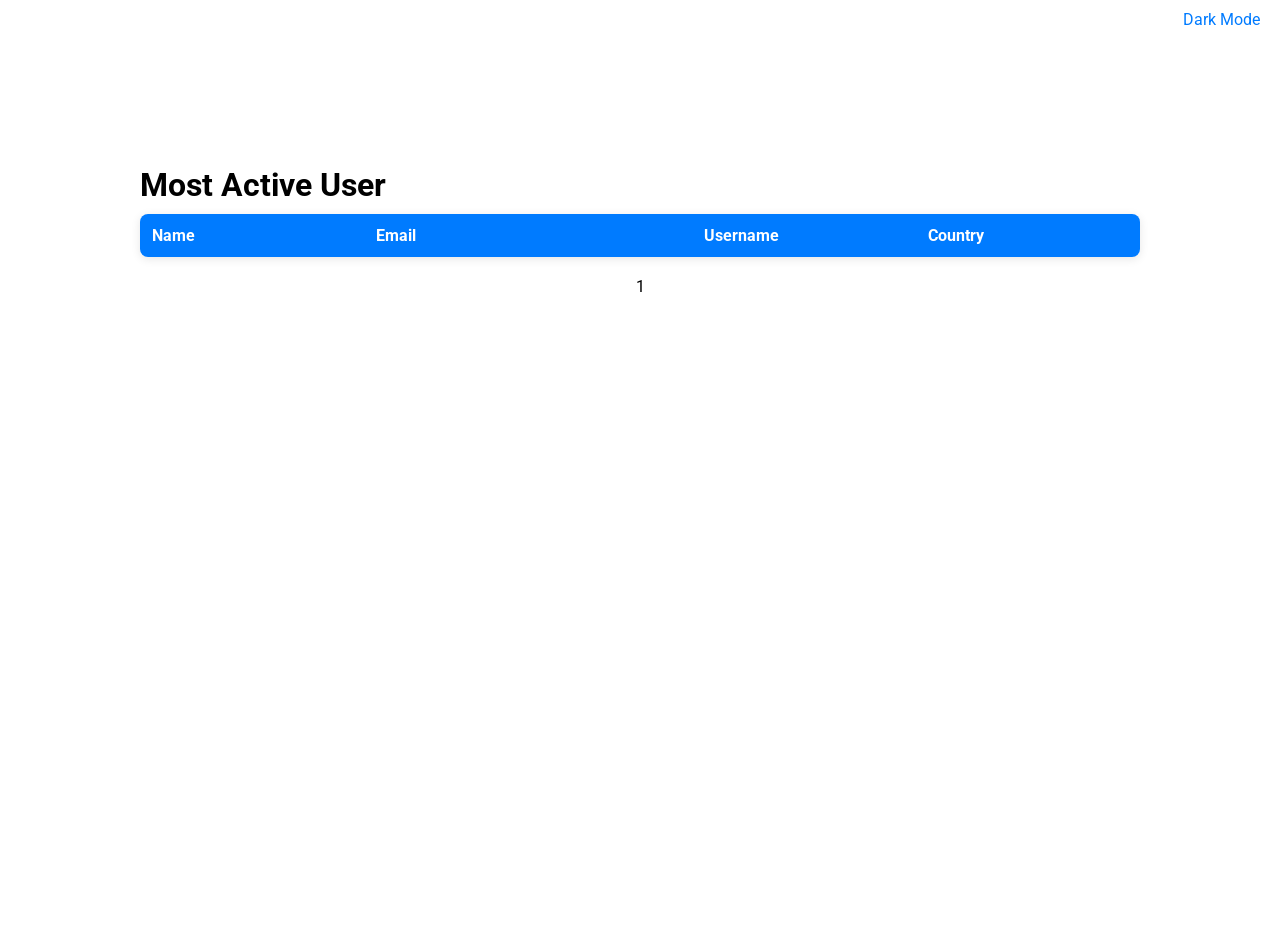
<file: table/index.html>
<!DOCTYPE html>
<html lang="en">
<head>
    <meta charset="UTF-8">
    <meta name="viewport" content="width=device-width, initial-scale=1.0">
     <title>Table Example</title>
    <link rel="icon" type="image/png" href="favicon.png">
    <link rel="stylesheet" href="style.css">
</head>
<body>
    <!--Dark mode toggle-->
    <div class="theme-toggle" id="theme-toggle">Dark Mode</div>
    <!--container-->
    <div class="container">
        <h1>Most Active User</h1>
        <!--lorder-->
        <div class="spinner" id="spinner" style="display: none;">
            <i class="fas fa-cog fa-spin"></i>
        </div>
        <!--table-->
        <table id="data-table" style="display: none">
            <thead>
                <tr>
                    <th onclick="sortTable(0)" class="name-column">Name <i class="fas fa-sort" id="icon-0"></i></th>
                     <th onclick="sortTable(1)" class="email-column">Email <i class="fas fa-sort" id="icon-1"></i></th>
                      <th onclick="sortTable(2)" class="username-column">Username <i class="fas fa-sort" id="icon-2"></i></th>
                       <th onclick="sortTable(3)" class="country-column">Country<i class="fas fa-sort" id="icon-3"></i></th>
                </tr>
            </thead>
            <tbody id="table-body">
                <!--dynamically add rows -->
                 </tbody>
        </table>
        <!--Pagination-->
        <div class="pagination" id="pagination" "display: none">
           <button type="button" id="prev-btn" tittle="previous-page" onclick="prevPage()">
            <i class="fas fa-chevron-left"></i>
           </button>
           <span id="page-number">1</span>
            <button type="button" id="next-btn" tittle="next-page" onclick="nextPage()">
            <i class="fas fa-chevron-right"></i>
           </button>
        </div>
    </div>

 

     <!--script-->
    <script src="script.js"></script>
</body>
</html>
</file>
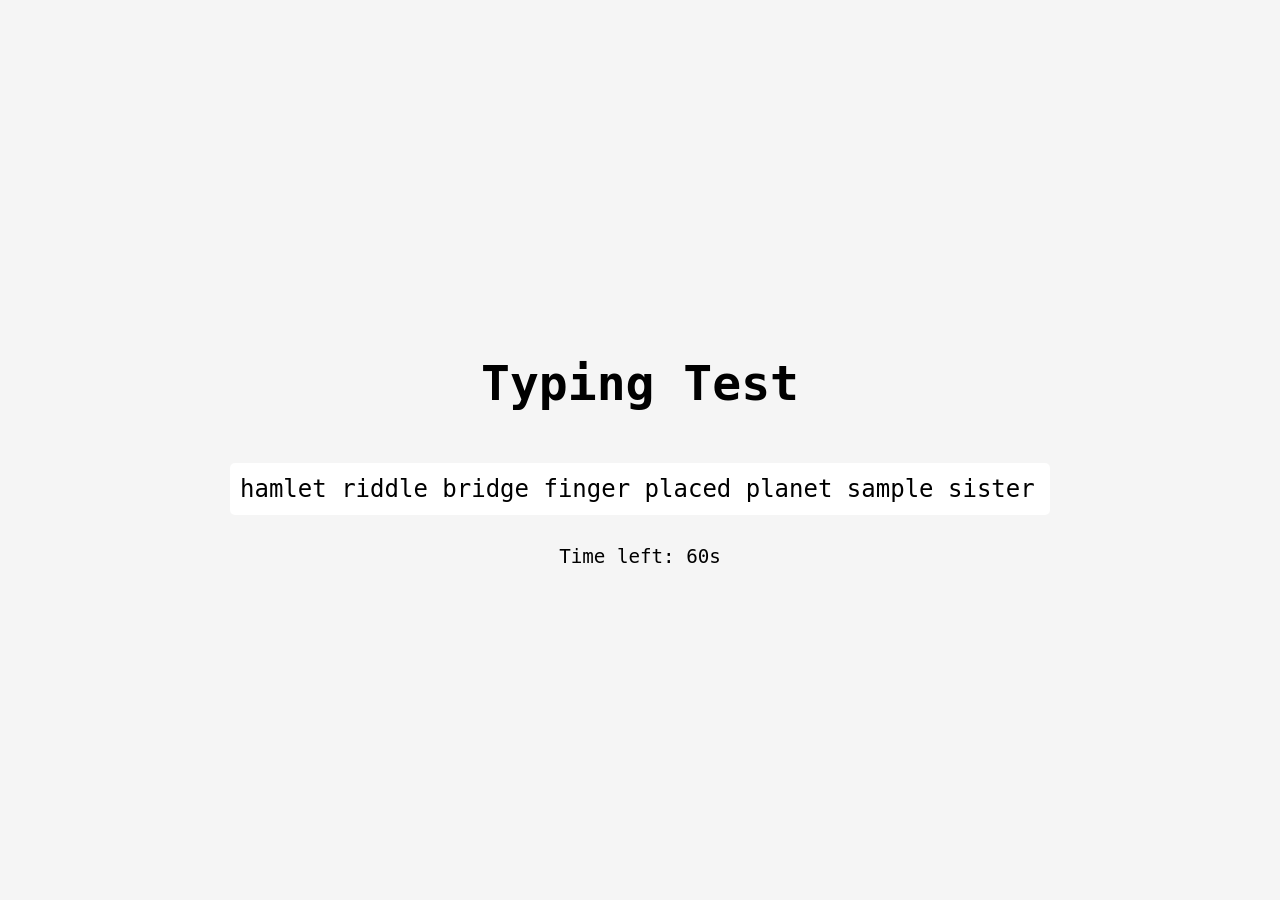
<file: typing/index.html>
<!DOCTYPE html>
<html lang="en">
<head>
    <meta charset="UTF-8">
    <meta name="viewport" content="width=device-width, initial-scale=1.0">
    <title>Typing Test Project</title>

    <link rel="icon" type="image/png" href="favicon.png">
    <link rel="stylesheet" href="style.css">
</head>
<body>
    <h1>Typing Test</h1>
    <div id="text-container">This is our text</div>
    <div id="timer">Time left: 60s</div>
    <div id="final-score"></div>
    <button type="button" id="try-again">Try Again</button>






    <script src="script.js"></script>
</body>
</html>
</file>
<file: table/style.css>
@import url('https://fonts.googleapis.com/css2?family=Roboto:ital,wght@0,100..900;1,100..900&display=swap');

:root{
    --primary-color:#007bff;
    --background-color:#ffffff;
    --text-color:#000000;
    --alt-text-color:#ffffff;
    --header-color:#007bff;
    --header-hover-color:#2c92ff;
    --table-hover-bg:#f5f5f5;
    --even-row-bg:#f2f2f2;
    --box-shadow: 0 2px 10px rgba(0, 0, 0, 0.1);
}

.dark-mode{
    --primary-color:#61dafb;
    --background-color:#1e1e1e;
    --text-color:#e0e0e0;
    --alt-text-color:#e0e0e0;
    --header-color:#333333;
    --header-hover-color:#444444;
    --table-hover-bg:#464646;
    --even-row-bg:#2e2e2e;
    --box-shadow: 0 2px 10px rgba(0, 0, 0, 0.5);
}
html{
    box-sizing: border-box;
}
body{
    margin: 0;
    min-height: 100vh;
    font-family: 'Roboto',sans-serif;
    padding: 20px;
    background-color: var(--background-color);
    color: var(--text-color);
    display: flex;
    justify-content: center;
    align-items: center;
    overflow: hidden;
}
.container{
    width: 1000px;
    height: 600px;
    position: relative;
    top: -25px;
}
h1{
    margin-bottom: 10px;
}
.spinner i{
   position: absolute;
   top: 45%;
   left: 48%;
   font-size: 2rem;
   color: var(--primary-color);
}
/*table*/
table{
    width: 100%;
    border-collapse: collapse;
    border-spacing: 0;
    box-shadow: var(--box-shadow);
    border-radius: 8px;
    overflow: hidden;
    margin-bottom: 20px;
}
th,td{
    padding: 12px;
    text-align: left;
}
th{
    background-color: var(--header-color);
    color: var(--alt-text-color);
    cursor: pointer;
}
th:hover{
    background-color: var(--header-hover-color);
}
td{
    font-size: 0,9rem;
}
.name-column,
.username-column,
.country-column{
    width: 200px;
}
tr:not(:last-child){
    border-bottom: 1px solid #e0e0e0;
}
tr:hover{
    background-color: var(--table-hover-bg);
}
/*pagination*/
.pagination{
    text-align: center;
    height: 55px;
}
.pagination button{
    background-color: transparent;
    border: none;
    padding: 10px;
    cursor: pointer;
    color: var(--primary-color);
}
.pagination button:disabled{
    color: #ccc;
    cursor: default;
}
.pagination i{
    font-size: 1.1rem;
}
.pagination span{
    font-size: 1rem;
    cursor: default;
    margin: 0 10px;
}
/*dark-mode*/
.theme-toggle{
    position: absolute;
    top: 10px;
    right: 20px;
    font-size: 1rem;
    color: var(--primary-color);
    cursor: pointer;
    transition: color 0.3s;
}
.theme-toggle:hover{
    color: var(--text-color);
}
/*responsive table mobile phone*/
@media (max-width:1000px){

    body{
        overflow: auto;
    align-items: flex-start;
    padding-top: 50px;
    }
    table,
    thead,
    tbody,
    th,
    td,
    tr{
        display: block;
    }
    thead tr{
      display: none;
    }
    tr:nth-child(even){
        background-color: var(--even-row-bg);
    }
     tr:nth-child(even):hover{
        background-color: var(--table-hover-bg);
    }
    td{
        position: relative;
        padding-left: 50px;
        text-align: right;
    }
    td:not(:last-of-type){
        border-bottom: 1px solid #e0e0e0;
    }
    td::before{
        content:attr(data-lable);
        position: absolute;
        left:15px;
        font-weight: bold;
    }
}
</file>
<file: typing/style.css>
html{
    box-sizing: border-box;
}
body{
    margin: 0;
    height: 100vh;
    background: whitesmoke;
    overflow: hidden;
    display: flex;
    flex-direction: column;
    justify-content: center;
    align-items: center;
    font-family: monospace;
    font-size: 1.5rem;
}

#text-container {
    width: 800px;
    height: auto;
    margin: 20px auto;
    line-height: 2rem;
    white-space: nowrap;
    background: white;
    padding: 10px;
    border-radius: 5px;
    overflow: hidden;
    display: flex;
    align-items: center;
    position: relative;
    cursor: none;

}

#timer{
    margin: 10px;
    font-size:1.2rem;
}

button{
    padding: 10px;
    width: 150px;
    background: rgb(43, 43, 43);
    color: white;
    border-radius: 8px;
    border: none;
    cursor: pointer;
    margin-top: 20px;
    font-size: 1.2rem;
    display: none;
}

button:hover{
    filter: brightness(1.2);
}
span{
    min-width: 14px;
}

.correct{
    color: green;
}

.error{
    color: red;
}
</file>
